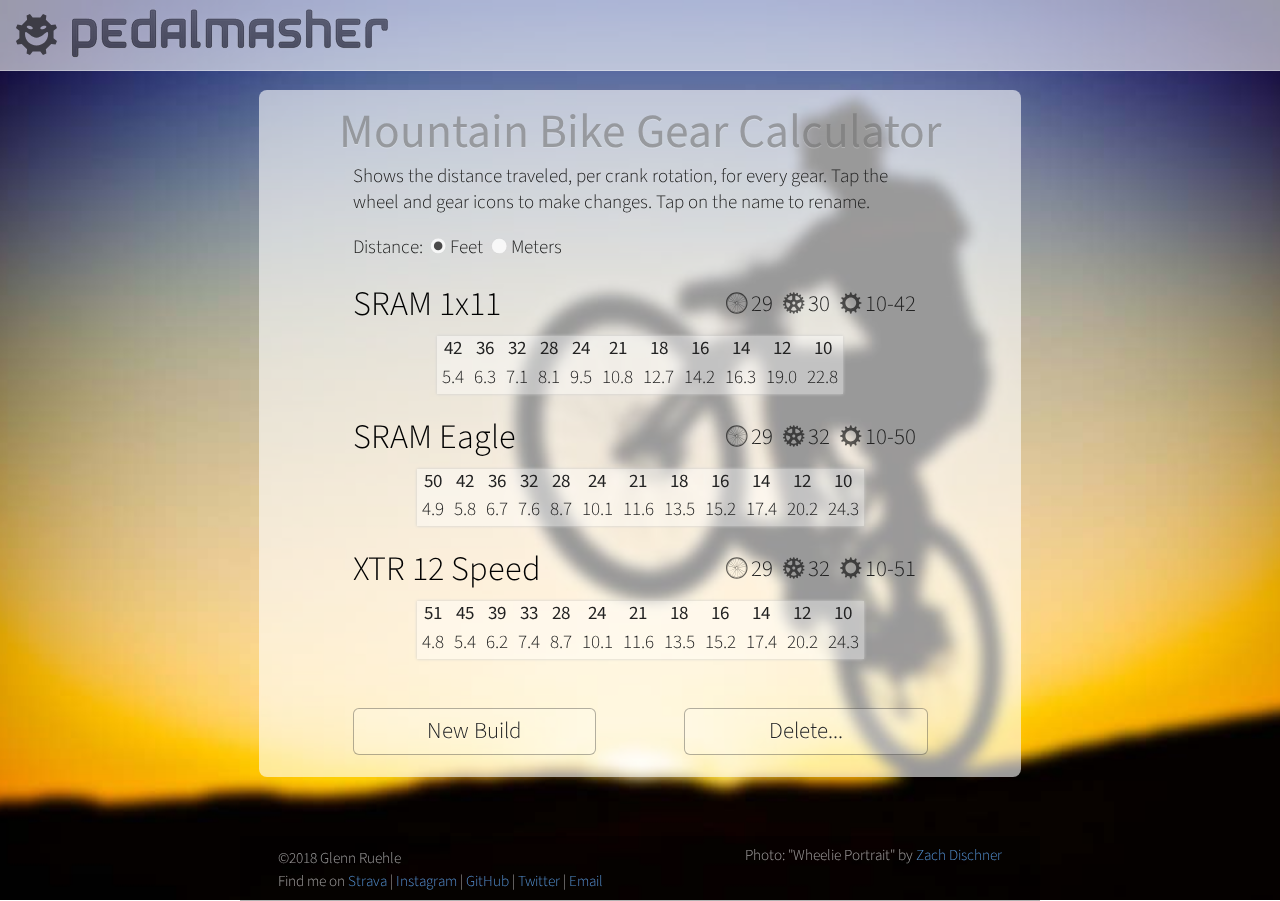
<file: index.html>
<!DOCTYPE HTML>
<html>
    <head>
        <title>PedalMasher - Bike Gear Calculator</title>
        
        <meta charset="utf-8">
        <meta name=viewport content="width=device-width, initial-scale=1">

        <link href='http://fonts.googleapis.com/css?family=Source+Sans+Pro:400,300' rel='stylesheet' type='text/css'>
        <link rel="stylesheet" href="styles.css">
    </head>
    <body>        
        <!-- Background -->
        <div class="bg-img wheelie-img"></div>
        
        <!-- Header -->
        <div id="header" class="header overlay">
            <div class="logo semi-trans sprite"></div>
            <img class="title semi-trans" src="img/logo.png" alt="title">
        </div>
        
        <!-- Body -->
        <div id="content" class="content-wrapper">
            <div class="content overlay">
                <h1 class="semi-trans text-shadow">Mountain Bike Gear Calculator</h1>
                <div class="content-inner">
                    Shows the distance traveled, per crank rotation, for every gear.
                    Tap the wheel and gear icons to make changes. Tap on the 
                    name to rename.
                    <div class="units-container">
                        Distance: 
                        <input type="radio" id="feet"><label for="feet"><span></span>Feet</label>
                        <input type="radio" id="meters"><label for="meters"><span></span>Meters</label>
                    </div>
                </div>
                <div id="build-list" class="content-inner">
                </div>
            </div>
            <div class="footer">
                <div class="small copyright">
                    ©2018 Glenn Ruehle
                </div>
                <div class="small img-credits">
                    Photo:
                    <a href="https://www.flickr.com/photos/zachd1_618/14339201176/" target="_blank">
                        "Wheelie Portrait"</a> by
                    <a class="link" href="https://www.flickr.com/photos/zachd1_618/" target="_blank">
                        Zach Dischner</a>
                </div>
                <div class="small">
                    Find me on 
                        <a class="link" href="http://strava.com/athletes/gruehle" target="_blank">Strava</a> | 
                        <a class="link" href="http://instagram.com/gruehle" target="_blank">Instagram</a> |
                        <a class="link" href="http://github.com/gruehle" target="_blank">GitHub</a> | 
                        <a class="link" href="http://twitter.com/GlennRuehle" target="_blank">Twitter</a> | 
                        <a class="link" href="mailto:gruehle@gmail.com">Email</a>
                </div>
            </div>
        </div>
                
        <div class="modal-overlay">
        </div>
        
        <div class="delete-dlg">
            <div class="delete-dlg-contents">
                Select the builds you want to delete:
                <ul class="delete-dlg-list">
                </ul>
            </div>
            
            <div class="delete-dlg-btns">
                <a class="btn action-btn">Cancel</a>
                <a class="btn action-btn delete-dlg-delete-btn">Delete</a>
            </div>
        </div>
        
        <!-- Templates -->
        <script type="text/html" id="build-template">
            <input type="text" class="name" value="<%=name%>"></input>
            <div class="config">
                <!-- Controls go here -->
            </div>
            <!-- Table goes here -->
        </script>
        
        <script type="text/html" id="wheel-dropdown">
            <div class="dropdown-item col1" data-preset="wheel_26"></div>
            <div class="dropdown-item col1" data-preset="wheel_275"></div>
            <div class="dropdown-item col1" data-preset="wheel_2825"></div>
            <div class="dropdown-item col1" data-preset="wheel_29"></div>
        </script>
        
        <script type="text/html" id="ring-dropdown">
            <div class="dropdown-item-title">Single</div>
            <div class="dropdown-row">
                <div class="dropdown-item col5" data-preset="single_28"></div>
                <div class="dropdown-item col5" data-preset="single_30"></div>
                <div class="dropdown-item col5" data-preset="single_32"></div>
                <div class="dropdown-item col5" data-preset="single_34"></div>
                <div class="dropdown-item col5" data-preset="single_36"></div>
            </div>

            <div class="dropdown-item-title">Double</div>
            <div class="dropdown-row">
                <div class="dropdown-item col4" data-preset="double_22_36"></div>
                <div class="dropdown-item col4" data-preset="double_24_38"></div>
                <div class="dropdown-item col4" data-preset="double_26_38"></div>
                <div class="dropdown-item col4" data-preset="double_28_40"></div>
            </div>

            <div class="dropdown-item-title">Triple</div>
            <div class="dropdown-row">
                <div class="dropdown-item col3" data-preset="triple_22_40"></div>
                <div class="dropdown-item col3" data-preset="triple_22_44"></div>
                <div class="dropdown-item col3" data-preset="triple_24_42"></div>
            </div>
            
            <div class="dropdown-item-title">Custom</div>
            <div class="dropdown-row dropdown-custom-row">
                <span>&nbsp;&nbsp;&nbsp;&nbsp;</span>
                <input type="text" class="dropdown-input col5"></input>
                <input type="text" class="dropdown-input col5"></input>
                <input type="text" class="dropdown-input col5"></input>
            </div>
        </script>
        
        <script type="text/html" id="sprocket-dropdown">
            <div class="dropdown-item-title">12 Speed</div>
            <div class="dropdown-row">
                <div class="dropdown-item col3" data-preset="sp12_10_45"></div>
                <div class="dropdown-item col3" data-preset="sp12_10_50"></div>
                <div class="dropdown-item col3" data-preset="sp12_10_51"></div>
            </div>

            <div class="dropdown-item-title">11 Speed</div>
            <div class="dropdown-row">
                <div class="dropdown-item col3" data-preset="sp11_09_46"></div>
                <div class="dropdown-item col3" data-preset="sp11_10_42"></div>
                <div class="dropdown-item col3" data-preset="sp11_10_45"></div>
            </div>
            <div class="dropdown-row">
                <div class="dropdown-item col3" data-preset="sp11_11_40"></div>
                <div class="dropdown-item col3" data-preset="sp11_11_42"></div>
                <div class="dropdown-item col3" data-preset="sp11_11_46"></div>
            </div>

            <div class="dropdown-item-title">10 Speed</div>
            <div class="dropdown-row">
                <div class="dropdown-item col3" data-preset="sp10_11_32"></div>
                <div class="dropdown-item col3" data-preset="sp10_11_34"></div>
                <div class="dropdown-item col3" data-preset="sp10_11_36"></div>
            </div>

            <div class="dropdown-item-title">9 Speed</div>
            <div class="dropdown-row">
                <div class="dropdown-item col3" data-preset="sp9_11_32"></div>
                <div class="dropdown-item col3" data-preset="sp9_11_34"></div>
                <div class="dropdown-item col3" data-preset="sp9_12_36"></div>
            </div>
            
            <div class="dropdown-item-title">Custom</div>
            <div class="dropdown-row dropdown-custom-row">
                <input type="text" class="dropdown-input col12"></input>
                <input type="text" class="dropdown-input col12"></input>
                <input type="text" class="dropdown-input col12"></input>
                <input type="text" class="dropdown-input col12"></input>
                <input type="text" class="dropdown-input col12"></input>
                <input type="text" class="dropdown-input col12"></input>
                <input type="text" class="dropdown-input col12"></input>
                <input type="text" class="dropdown-input col12"></input>
                <input type="text" class="dropdown-input col12"></input>
                <input type="text" class="dropdown-input col12"></input>
                <input type="text" class="dropdown-input col12"></input>
                <input type="text" class="dropdown-input col12"></input>
            </div>
        </script>
                
        <!-- Scripts -->
        <script>
          (function(i,s,o,g,r,a,m){i['GoogleAnalyticsObject']=r;i[r]=i[r]||function(){
          (i[r].q=i[r].q||[]).push(arguments)},i[r].l=1*new Date();a=s.createElement(o),
          m=s.getElementsByTagName(o)[0];a.async=1;a.src=g;m.parentNode.insertBefore(a,m)
          })(window,document,'script','//www.google-analytics.com/analytics.js','ga');

          ga('create', 'UA-39900246-3', 'auto');
          ga('send', 'pageview');

          window.onerror = function (msg, url, line) {
            ga('send', 'event', 'error', msg, url + ':' + line);
          }
        </script>
        <script src="vendor/zepto-min.js"></script>
        <script src="vendor/underscore-min.js"></script>
        <script src="vendor/backbone-min.js"></script>
        <script src="scripts.js"></script>
    </body>
</html>
</file>
<file: styles.css>
/* http://meyerweb.com/eric/tools/css/reset/ 
   v2.0 | 20110126
   License: none (public domain)
*/

html, body, div, span, applet, object, iframe,
h1, h2, h3, h4, h5, h6, p, blockquote, pre,
a, abbr, acronym, address, big, cite, code,
del, dfn, img, ins, kbd, q, s, samp,
small, strike, strong, sub, sup, tt, var,
b, u, i, em, center,
dl, dt, dd, ol, /* ul,*/ li,
fieldset, form, label, legend,
table, caption, tbody, tfoot, thead, tr, th, td,
article, aside, canvas, details, embed, 
figure, figcaption, footer, header, hgroup, 
menu, nav, output, ruby, section, summary,
time, mark, audio, video {
	margin: 0;
	padding: 0;
	border: 0;
	font-size: 100%;
	font: inherit;
	vertical-align: baseline;
}
body {
	line-height: 1;
}
ol, ul {
	/* list-style: none; */
}
table {
	border-collapse: collapse;
	border-spacing: 0;
}

/* TAG selectors */
body {
    font: 19px/1.36 'Source Sans Pro', sans-serif;
    font-weight: 300;
    color: #222;
    
    -moz-user-select: none;
    -ms-user-select: none;
    -webkit-user-select: none;
    user-select: none;
    
    -webkit-tap-highlight-color: transparent;
}

h1 {
    font-size: 2.5em;
    text-align: center;
    font-weight: 400;
    color: #777;
}

h2 {
    font-size: 1.8em;
}

table {
    background: rgba(255, 255, 255, 0.4);
    margin: 7px auto;
    box-shadow: 0 0 3px #ccc;
}

th {
    font-weight: 400;
    padding: 0 5px;
}

td {
    padding: 3px 5px;
    text-align: right;
}

a {
    color: inherit;
    text-decoration: none;
}

a:hover {
    text-decoration: underline;
}

input[type=text] {
    font-family: 'Source Sans Pro', sans-serif;
    font-weight: 300;
    border: none;
    outline: none;
    -webkit-appearance: none;
    padding: 0;
    transition: box-shadow 0.1s ease-in-out;  
}

input[type=text]:focus {
    box-shadow: 0 0 3px 1px rgba(0, 126, 255, 0.7), inset 0 0 3px rgba(0, 126, 255, 0.7);
}

input[type=radio] {
    display: none;
}

input[type=radio] + label span {
    display: inline-block;
    position: relative;
    width: 16px;
    height: 16px;
    top: 1px;
    background-image: url(img/sprites.svg);
    background-position: -400% 0;
    background-size: cover;
    margin: .03em .2em 0;
}

input[type=radio]:checked + label span {
    background-position: -500% 0;
}

.btn {
    display: inline-block;
    text-align: center;
    border-radius: 6px;
    font-family: 'Source Sans Pro', sans-serif;
    font-size: 1.2em;
    font-weight: 300;
    border: 1px solid rgba(0, 0, 0, 0.3);
    background: rgba(255, 255, 255, 0.2);
    padding: 7px 20px;
    transition: background .1s ease;
}

.btn:hover {
    background: rgba(255, 255, 255, 0.7);
    text-decoration: none;
}

.btn:active {
    background: rgba(0, 0, 0, 0.5);
    color: rgba(255, 255, 255, 0.8);
}

/* MODIFIERS */
.bold {
    font-weight: 600;
}

.italic {
    font-style: italic;
}

.semi-trans {
    opacity: 0.6;
}

.small {
    font-size: 0.8em;
}

.text-shadow {
    text-shadow: 0 1px rgba(255, 255, 255, 0.4);
}

.no-scroll {
    overflow: hidden;
}

.ios * {
    cursor: pointer;
}

.link {
    color: rgba(100, 176, 255, 0.8);
}

/* LAYOUT */
.col1 {
    width: 100%;
}

.col2 {
    width: 48%;
}

.col3 {
    width: 32.69%;
}

.col4 {
    width: 24.2%;
}

.col5 {
    width: 19.2%;
}

.col11 {
    width: 8.17%;
    min-width: 10px;
}

.col12 {
    width: 7.42%;
    min-width: 10px;
}

/* COMPONENTS */
.sprite {
    display: inline-block;
    background-image: url(img/sprites.svg);
    background-size: cover;    
}

.bg-img {
    top: 0;
    position: fixed;
    width: 100%;
    height: 100%;
    background-size: cover;
    background-position: center;
    z-index: -1;
}

.wheelie-img {
    background-image: url(img/bg-1024.jpg);  
}

.lucas-valley-img {
    background-image: url(img/LucasValleyBG.jpg);  
}

.drop-down-btn {
    display: inline-block;
    border-radius: 5px 5px 0 0;
    padding: 0 5px;
    font-size: 1.2em;
    transition: background .1s ease;
}

.drop-down-btn.selected,
.drop-down-btn.selected:hover {
    background-color: rgba(255, 255, 255, 0.95);
}

.drop-down-btn:hover {
    cursor: pointer;
    background-color: rgba(255, 255, 255, 0.4);
}

.drop-down-btn-img {
    position: relative;
    top: 3px;
    width: 22px;
    height: 22px;
    margin-right: 3px;
}

.dropdown {
    position: absolute;
    background-color: rgba(255, 255, 255, 0.95);
    border-radius: 5px 0 5px 5px;
    min-width: 80px;
    z-index: 10;
    opacity: 0;
    transition: opacity .1s ease;
    box-shadow: 0 2px 2px rgba(0, 0, 0, 0.2);
}

.dropdown-row {
    padding-left: 3px;
}

.dropdown-item,
.dropdown-input {
    display: inline-block;
    box-sizing: border-box;
    text-align: center;
    font-size: 1.2em;
    padding: 0;
}

.dropdown-item,
.dropdown-row,
.dropdown-input {
    border-radius: 5px;
}

.dropdown-item:hover {
    background-color: rgba(0, 0, 0, 0.05);
}

.dropdown-item:active {
    background-color: rgba(0, 0, 0, 0.2);
}

.dropdown-item.selected,
.dropdown-item.selected:hover {
    background-color: rgba(0, 0, 0, 0.7);
    color: rgba(255, 255, 255, 0.9);
}

.dropdown-row.selected {
    background-color: rgba(0, 0, 0, 0.5);
}

.dropdown-item.col1 {
    text-align: left;
    text-indent: 15px;
}

.dropdown-item-title {
    padding-left: 7px;
    font-size: 1.5em;
    color: rgba(0, 0, 0, 0.3);
}

input[type=text].dropdown-input {
    margin: 7px 0;
    font-size: 1em;
    border: 1px solid rgba(0, 0, 0, 0.1);
}

input[type=text].dropdown-input:focus {
    border: none;
}

.header {
    padding-top: 5px;
    border-bottom: 1px solid rgba(255, 255, 255, 0.3);
}

.logo {
    position: relative;
    top: -6px;
    width: 43px;
    height: 43px;
    margin-left: 15px;
}

.overlay {
    background: rgba(255, 255, 255, 0.6);
}

.content-wrapper {
    position: absolute;
    width: 100%;
    max-width: 800px;
    left: 0;
    right: 0;
    margin: 1em auto 0;
}

.content {
    margin: 0 1em 3.7em;
    border-radius: 8px;
    padding: 10px;
}

.content-inner {
    position: relative;
    max-width: 575px;
    margin: auto;
}

.units-container {
    margin-top: 1em;
}

.build {
    position: relative;
    width: 100%;
    margin: 1em auto;
}

.name {
    font-size: 1.8em;
    background: transparent;
    outline: none;
    padding: 0;
    width: 8.5em;
    text-overflow: ellipsis;
}

.config {
    position: absolute;
    right: 7px;
    top: 9px;
}

.action-btn {
    margin: 30px 0 12px;
    width: 35%;
}

.btn-delete-build {
    position: absolute;
    right: 0;
}

.info-img {
    position: relative;
    top: 3px;
    width: 22px;
    height: 22px;
    margin-right: 3px;
    margin-left: 5px;
}

.footer {
    position: absolute;
    left: 0;
    right: 0;
    bottom: 0;
    
    background-color: rgba(0, 0, 0, 0.3);
    color: rgba(255, 255, 255, 0.6);
    padding: .5em 2em;
}

.copyright {
    display: inline-block;
}

.img-credits {
    float: right;
    display: inline-block;
    text-align: right;
}

.modal-overlay {
    display: none;
    position: fixed;
    left: 0;
    top: 0;
    right: 0;
    bottom: 0;
    background-color: rgba(0, 0, 0, 0.6);
}

.delete-dlg {
    display: none;
    position: fixed;
    left: 0;
    right: 0;
    width: 22em;
    height: 50%;
    max-height: 400px;
    margin: 0 auto;
    padding: 1em;
    background-color: rgba(255, 255, 255, 0.9);
    border-radius: 10px;
}

.delete-dlg-contents {
    font-size: 1.2em;
}

.delete-dlg-list {
    position: absolute;
    overflow: auto;
    bottom: 4.2em;
    top: 2.5em;
    left: 1em;
    right: 1em;
}

.delete-dlg-list-item {
    padding: 0.5em;
    margin: 2px;
}

.delete-dlg-list-item.selected {
    background-color: rgba(0, 0, 0, 0.7);
    color: rgba(255, 255, 255, 0.9);
    border-radius: 8px;
}

.delete-item-desc {
    font-size: 0.8em;
    color: #999;
}

.delete-dlg-btns {
    position: absolute;
    left: 1em;
    right: 1em;
    bottom: 1em;
}

.delete-dlg-delete-btn {
    background-color: rgba(0, 100, 255, 0.7);
    color: white;
    float: right;
}

.delete-dlg-delete-btn:hover {
    background-color: rgba(0, 100, 255, 0.99);
    color: white;
}

.delete-dlg-delete-btn.disabled {
    opacity: 0.3;
    pointer-events: none;
}

@media (max-width: 650px) {
    body {
        font-size: 17px;
    }
    
    .config {
        top: 7px;
    }
}

@media (max-width: 575px) {
    body {
        font-size: 15px;
    }
    
    .title {
        width: 260px;
    }
    
    .logo {
        width: 33px;
        height: 33px;
    }
    
    .config {
        top: 5px;
    }
    
    input[type=radio] + label span {
        position: relative;
        top: 2px;
    }
}

@media (max-width: 500px) {
    .config {
        position: static;
    }
    
    .name {
        padding: 0 5px;
    }
}

@media (max-width: 425px) {
    body {
        font-size: 14px;
    }
}

@media (max-width: 410px) {
    body {
        font-size: 13.7px;
    }
    
    .content {
        margin: 0 .5em 3.5em;
    }
    
    .footer {
        padding: .5em .5em;
    }
}

@media (max-width: 386px) {
    body {
        font-size: 13px;
    }
    
    .content {
        margin: 0 0 3.5em;
    }
}

@media (max-width: 367px) {
    table {
        font-size: 0.9em;
    }
}

@media (max-width: 345px) {
    table {
        font-size: 0.8em;
    }
}
</file>
